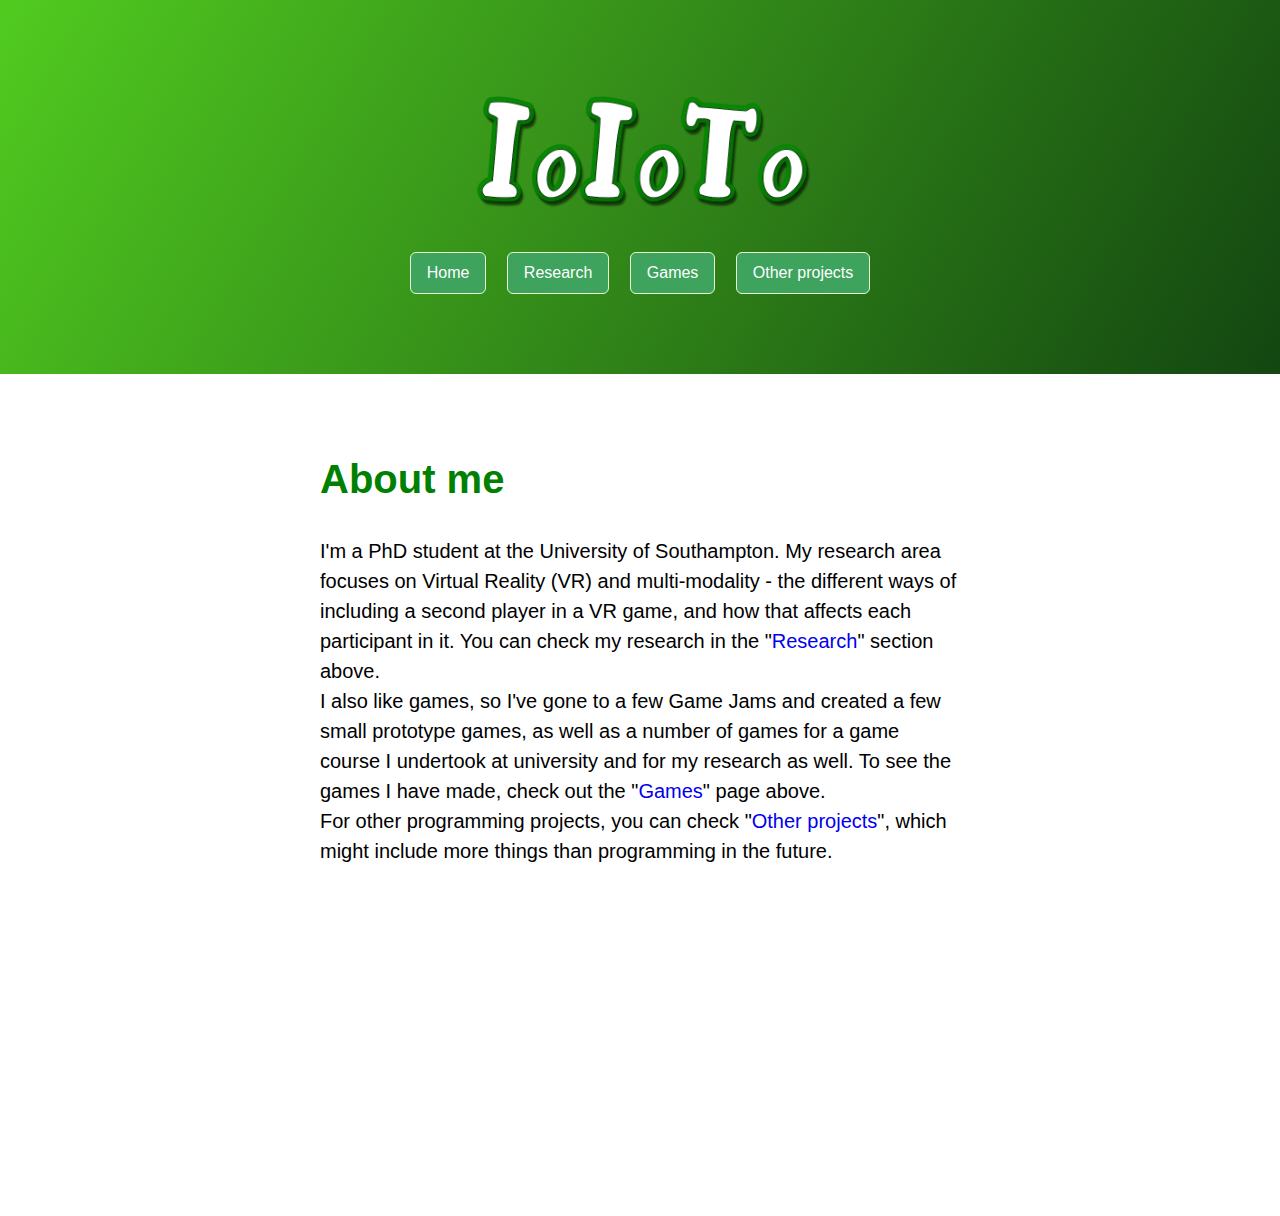
<file: index.html>
<!DOCTYPE html>
<html>
<head>

<!--
  _____     _____   _______ _______ __  __ 
 |_   _|   |_   _| |__   __|__   __|  \/  |
   | |  ___  | |  ___ | | ___ | |  | \  / |
   | | / _ \ | | / _ \| |/ _ \| |  | |\/| |
  _| || (_) || || (_) | | (_) | |  | |  | |
 |_____\___/_____\___/|_|\___/|_|  |_|  |_|

-->

	<title>Yoan-Daniel Malinov</title>
	
	
	<link rel="stylesheet" href="stylesheets/style.css" media="screen">
	<meta name="viewport" content="width=device-width,initial-scale=1">
	<meta charset=utf-8>
</head>
<body>
	<header>


		<section class = "page-header">

			<!--<div class = "logo"> </div>
		   <!--<div class ="languageSelector" id="languageSelector">
			   <span>test</span>
			   <div class="languageDropdown" id="languageDropdown">
				   <p>ssssss</p>
			   </div>
			   <div style="clear: both; line-height: 0;">&nbsp;</div>
		   </div>-->
		   <h1 class = "username">
			   <img src="files/Logo.png" class="logo">
		   </h1>
		   <div align="center" id="Menu"> 
		   <a href="index.html" class="btn" id="Home"> Home </a>
		   <a href="research.html" class="btn" id="Research"> Research  </a>
		   <a href="games.html" class="btn" id="Games"> Games  </a>
		   <a href="projects.html" class="btn" id="Projects"> Other projects </a>
		   </div>
	   </section>
	</header>

	<section class="main">
	
	<h1 id="aboutMe">About me</h1>	
	<div id="description">

		I'm a PhD student at the University of Southampton. 
		My research area focuses on Virtual Reality (VR) and multi-modality - the different ways of including a second player in a VR game, and how that affects each participant in it. 
		You can check my research in the "<a href="research.html">Research</a>" section above.
		<br>
		I also like games, so I've gone to a few Game Jams and created a few small prototype games, as well as a number of games for a game course I undertook at university and for my research as well. 
		To see the games I have made, check out the "<a href="games.html">Games</a>" page above.
		<br>
		For other programming projects, you can check "<a href="projects.html">Other projects</a>", which might include more things than programming in the future.
	</div>
	<br>
	<!--<h1 id="PersonalSkills"></h1>
	<hr>
	<h3 id="programming"></h3>
	<div id="programmingDesc"></div>
	<h3 id="IT"></h3>
	<div id="ITDesc"></div>
	<h3 id="Languages"></h3>
	<div id="LangDesc"></div> 
	<br>
	<h1 id="Interests"></h1>
	<hr>
	<h3 id="Technology"></h3>
	<div id="TechnologyDesc"></div>
	<h3 id="GameDev"></h3>
	<div id="GameDevDesc"></div>
	<h3 id="Electronics"></h3>
	<div id="ElectronicsDesc"></div>
	<h3 id="Music"></h3>
	<div id="MusicDesc"></div>
	</section>-->

	<!--<script type="text/javascript" src="lang.js"></script>-->

</body>
</html>
</file>
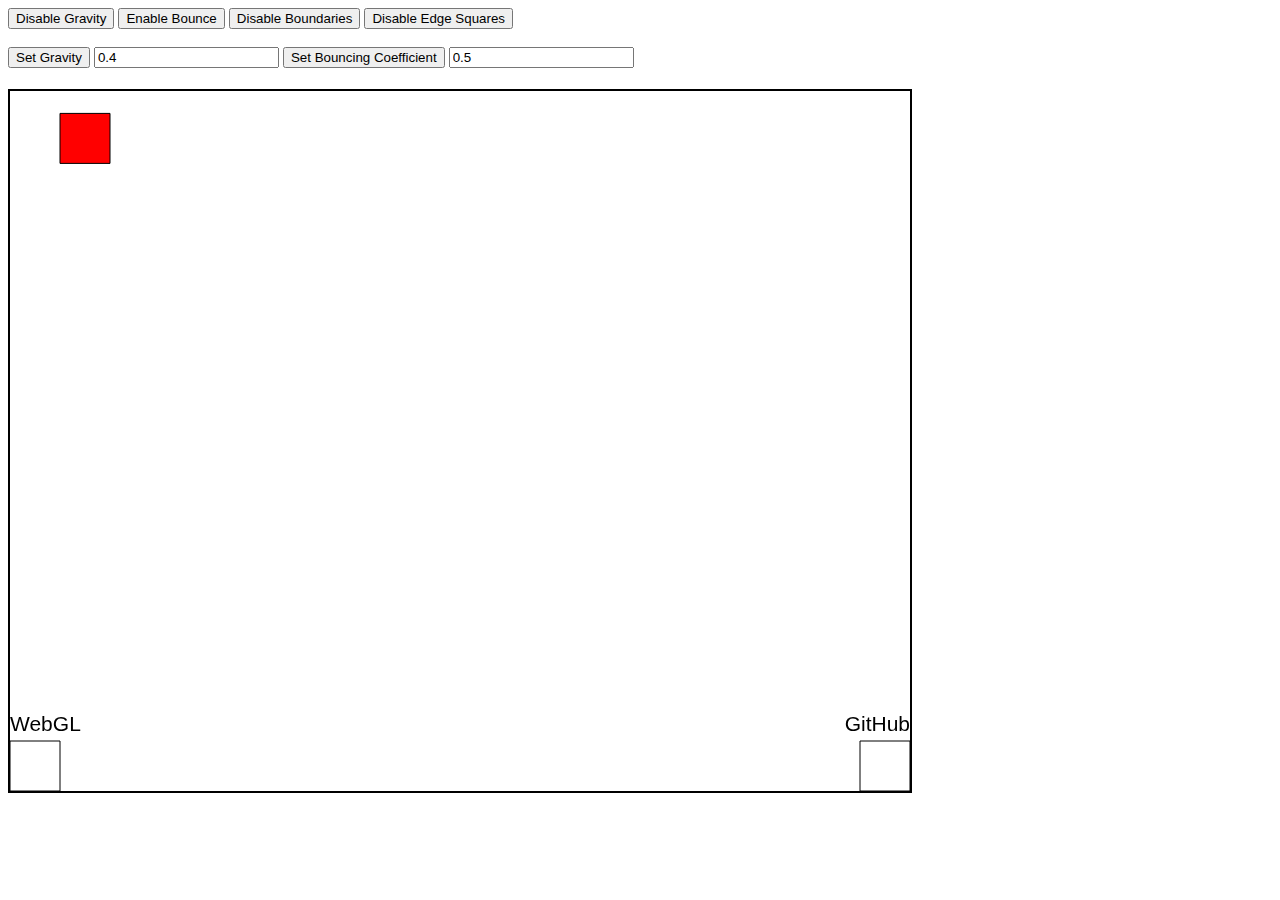
<file: PhysicsSquare.html>
<html>
	<head>
		<title>Physics Square</title>
	</head>
	<body   bgcolor=white>
	<input id="gravityButton" type="button" onclick="toggleGravity()" value="Disable Gravity">
	<input id="bounceButton" type="button" onclick="toggleBounce()" value="Enable Bounce">
	<input id="boundaryButton" type="button" onclick="toggleBoundary()" value="Disable Boundaries">
	<input id="edgeRectButton" type="button" onclick="toggleDrawRects()" value="Disable Edge Squares">
	<input type="button" onclick="location.href='Three.js/3Dcube.html';" style="background:transparent; border:none; color:transparent;" value="WebGL" />
	<br>
	<br>
	<input id="" type="button" onclick="setGravity()" value="Set Gravity">
	<input id="gravityInput" type="number" value="0.4">

	<input id="" type="button" onclick="setBounceCoef()" value="Set Bouncing Coefficient">
	<input id="bounceInput" type="number" value="0.5">

	<h1></h1>

		<canvas id="Rectangle" width=900 height=700 style="border:2px solid #000000;"></canvas>
		
		<script type="text/javascript">

				var canvas;
				var context;

				var Object = function()
				{
					var rectSize=50;
					var rectX=50;
					var rectY=20;
					var acceleration=0.5;

					var inertiaX=0;
					var inertiaY=0;

					var Rect = 
					{
						drawRectangle:function()
						{
							context.fillStyle="#FF0000";
							context.beginPath();
							context.rect(rectX,rectY,rectSize,rectSize);
							context.fillRect(rectX,rectY,rectSize,rectSize);
							context.stroke();
						},
						getX:function()
							{
								return(rectX);
							},
						getY:function()
							{
								return(rectY);
							},
						getRectSize:function()
							{
								return(rectSize);
							},
						getAcceleration:function()
							{
								return(acceleration);
							},
						getInertiaX:function()
							{
								return(inertiaX);
							},
						getInertiaY:function()
							{
								return(inertiaY);
							},
						setX:function(x)
							{
								rectX=x;
							},
						setY:function(y)
							{
								rectY=y;
							},
						setRectSize:function(size)
							{
								rectSize=size;
							},
						setAcceleration:function(Acc)
							{
								acceleration=acc;
							},
						setInertiaX:function(inX)
							{
								inertiaX=inX;
							},
						setInertiaY:function(inY)
							{
								inertiaY=inY;
							},
					}
					return (Rect)
				}

				var gravity=0.4;
				var friction=0.1;
				var bounceCoef=0.5;

				var moveUp=false;
				var moveDown=false;
				var moveLeft=false;
				var moveRight=false;

				var mouseClick=false;
				var mouseX = 0;
				var mouseY = 0;

				var gravityEnabled=true;
				var bounceEnabled=false;
				var boundary=true;

				var inAir = true;

				var screenWidth;//=canvas.width;
				var screenHeight;//=canvas.height;

				var dragok=false;

				var timer = 30;

				var redirect = false;
				var redirectAddress="";

				var drawRects = true;

				var gravityInput = 0.4;
				var bounceCoefInput = 0.5;

				var seconds = 0;

				/*var gravityInput=document.getElementById("gravityInput");
				gravityInput.defaultValue = 0.4;

				gravity=gravityInput.defaultValue;*/

				


				function init()
				{


	    			Test.setY(-20);
	    			Test.setX(-200);

					canvas = document.getElementById( "Rectangle");
    				context = canvas.getContext( "2d" );

					document.addEventListener( "keydown" ,doKeyDown ,false);
   					document.addEventListener( "keyup"   ,doKeyUp   ,false);
   					document.addEventListener("mousedown",myDown ,false);
   					document.addEventListener("mouseup"  ,myUp   ,false);

   					screenWidth=canvas.width;
   					screenHeight=canvas.height;

					window.requestAnimationFrame(doStuff);
				}
				function doStuff()
				{

					

    				context.clearRect( 0, 0, screenWidth, screenHeight );

    				if(gravityEnabled)
	    			{
	    				Ship.setInertiaY(Ship.getInertiaY()+gravity);

	    				if(inAir==false&&Ship.getInertiaX()<0)
	    				{
	    					if(Ship.getInertiaX()>=-0.05)
	    					{
	    						Ship.setInertiaX(0);
	    					}
	    					else Ship.setInertiaX(Ship.getInertiaX()+friction);
	    				}
	    				if(inAir==false&&Ship.getInertiaX()>0)
	    				{
	    					if(Ship.getInertiaX()<=0.05)
	    					{
	    						Ship.setInertiaX(0);
	    					}
	    					else Ship.setInertiaX(Ship.getInertiaX()-friction);
	    				}
	    				/*if(Ship.getInertiaX()<=0.05||Ship.getInertiaX()>=-0.05)
	    				{
	    					Ship.setInertiaX(0);
	    				}*/
	    			}

    				if(moveUp)
	    				{
	    					Ship.setInertiaY(Ship.getInertiaY()-2*Ship.getAcceleration());
	    				}
	    			if(moveDown)
	    				{
	    					Ship.setInertiaY(Ship.getInertiaY()+2*Ship.getAcceleration());
	    				}


	    			if(moveRight)
	    				{
	    					if(gravityEnabled==false)
	    					{
	    						Ship.setInertiaX(Ship.getInertiaX()+2*Ship.getAcceleration());
	    					}
	    					else 
	    						{
	    							if(inAir)
	    							{
	    								Ship.setInertiaX(Ship.getInertiaX()+2*Ship.getAcceleration());
	    							}
	    							else Ship.setInertiaX(Ship.getInertiaX()+1.5*Ship.getAcceleration());
	    						}	
	    				}
					if(moveLeft)
	    			{
	    				if(gravityEnabled==false)
	    				{
	    					Ship.setInertiaX(Ship.getInertiaX()-2*Ship.getAcceleration());
	    				}
	    				else 
	    					{
	    						if(inAir)
	    						{
	    							Ship.setInertiaX(Ship.getInertiaX()-2*Ship.getAcceleration());
	    						}
	    						else Ship.setInertiaX(Ship.getInertiaX()-1.5*Ship.getAcceleration()); 
	    					}	
	    			}
	    			Ship.setX(Ship.getX()+Ship.getInertiaX());
	    			Ship.setY(Ship.getY()+Ship.getInertiaY());
/*
	    			seconds+=0.005;
	    			if (seconds > 5)
	    			{
	    				seconds = 5;
	    			}
	    			var testing = Math.floor(seconds);





	    			

	    			if(checkCollision(Ship,Test))
	    			{

	    			}

	    			if(Test.getY()>=Ship.getY())
	    			{
	    				Test.setY(Test.getY()-1*testing);
	    			}
	    			else 
	    			{
	    				Test.setY(Test.getY()+1*testing);
	    			}

	    			if(Test.getX()>=Ship.getX())
	    			{
	    				Test.setX(Test.getX()-1*testing);
	    			}
	    			else 
	    			{
	    				Test.setX(Test.getX()+1*testing);
	    			}*/

	    			if(Ship.getX()<0)
	    			{
	    				if(boundary)
	    				{
	    					if(bounceEnabled==true)
	    					{
	    						if(Ship.getInertiaX()<0)
	    						{
	    							Ship.setX(0);
	    						}
	    						Ship.setInertiaX((-Ship.getInertiaX())*bounceCoef);
	    					}
	    					else
	    					{
	    						Ship.setX(0);
	    						Ship.setInertiaX(0);
	    					}
	    				}
	    				else
	    				{
	    					Ship.setX(screenWidth-Ship.getRectSize());
	    				}
	    			}
	    			if(Ship.getX()+Ship.getRectSize()>screenWidth)
	    			{
	    				if(boundary)
	    				{
	    					if(bounceEnabled==true)
	    					{
	    						if(Ship.getInertiaX()>0)
	    						{
	    							Ship.setX(screenWidth-Ship.getRectSize());
	    						}
	    						Ship.setInertiaX((-Ship.getInertiaX())*bounceCoef);
	    					}
	    					else
	    					{
	    						Ship.setX(screenWidth-Ship.getRectSize());
	    						Ship.setInertiaX(0);
	    					}
	    				}
	    				else
	    				{
	    					Ship.setX(0);
	    				}
	    			}
	    			if(Ship.getY()<0)
	    			{
	    				if(boundary)
	    				{
	    					if(bounceEnabled==true)
	    					{
	    						Ship.setY(0);
								Ship.setInertiaY((-Ship.getInertiaY())*bounceCoef);
	    					}
	    					else
	    					{
	    						Ship.setY(0);
	    						Ship.setInertiaY(0);
	    					}
	    				}
	    				else
	    				{
	    					Ship.setY(screenHeight-Ship.getRectSize());
	    				}
	    			}
	    			if(Ship.getY()+Ship.getRectSize()>screenHeight)
	    			{
	    				if(boundary)
	    				{
	    					if(bounceEnabled==true)
	    					{
	    						Ship.setY(screenHeight-Ship.getRectSize());
	    						Ship.setInertiaY((-Ship.getInertiaY())*bounceCoef);
	    					}
	    					else
	    					{
	    						Ship.setY(screenHeight-Ship.getRectSize());
	    						Ship.setInertiaY(0);	    						
	    					}
	    				}
	    				else
	    				{
	    					Ship.setY(0);
	    				}
	    			}

	    			if(Ship.getY()>=0&&Ship.getY()+Ship.getRectSize()<screenHeight)
	    			{
	    				inAir=true;
	    			}
	    			else inAir=false;
	    			//console.log("Is in air : "+inAir);

	    			//console.log(Ship.getInertiaX()+" "+Ship.getInertiaY());
	    			/*if(mouseClick==true)
	    			{
	    				
	    					document.addEventListener("mousedown",mouseDown     ,false);
   							document.addEventListener("mouseup",mouseUp     ,false);
						if(mouseY>rectY&&mouseX>rectX&&mouseY<rectY+rectSize&&mouseX<rectX+rectSize)
						{
							rectY=mouseY;
							rectX=mouseX;	
	    				}
	    			}*/
	    			if(dragok==true&&gravityEnabled==true)
	    			{
	    				Ship.setInertiaX(0);
	    				Ship.setInertiaY(0);
	    				//gravityEnabled=false;
	    			}

	    			/*if(dragok==false&&gravityEnabled==false)
	    			{
	    				gravityEnabled=true;
	    			}*/
    				drawRect();
    				
    				if(drawRects==true)
    				{
    					drawEdgeRects();
    				
    					if(Ship.getX()==screenWidth-Ship.getRectSize()&&Ship.getY()==screenHeight-Ship.getRectSize())
    					{
    						//console.log(Ship.getX());
    						drawNum("Going to my GitHub page in ");
    						redirectAddress = "https://github.com/IoIoToTM";
    					}
    					else if(Ship.getX()==0&&Ship.getY()==screenHeight-Ship.getRectSize())
    					{
    						//console.log(Ship.getX());
    						drawNum("Going to WebGL page in ");
    						redirectAddress = "Three.js/3Dcube.html";
    					}
    					else timer = 30;
    				}
    				else timer = 30;

    				
					if(timer<=0)
					{
						//console.log("rer");
						timer = 0;
						if(redirect == false)
						{
							redirect = true;
							window.location.assign(redirectAddress);
						}
					}
					
					window.requestAnimationFrame(doStuff);
				}
				function drawRect()
				{
					Ship.drawRectangle();
					Test.drawRectangle();
				}
				
				function checkCollision(Rectangle1, Rectangle2)
				{
					if(Rectangle1.getX()<Rectangle2.getX()+Rectangle2.getRectSize() &&
						Rectangle1.getX() + Rectangle1.getRectSize()>Rectangle2.getX() &&
						Rectangle1.getY()<Rectangle2.getY()+Rectangle2.getRectSize() &&
						Rectangle1.getY() + Rectangle1.getRectSize()>Rectangle2.getY())
						{
							return true;
						}
						else return false;
				}
				
				function drawEdgeRects()
				{
					context.fillStyle="#000000";
					context.beginPath();
					context.textAlign = 'start';
					context.font="21px Arial";

					context.rect(0,screenHeight-Ship.getRectSize(),Ship.getRectSize(),Ship.getRectSize());

					context.textAlign = 'start';
					context.fillText("WebGL",0,screenHeight-Ship.getRectSize()-10);

					context.textAlign = 'end';
					context.rect(screenWidth-Ship.getRectSize(),screenHeight-Ship.getRectSize(),Ship.getRectSize(),Ship.getRectSize());
					context.fillText("GitHub",screenWidth,screenHeight-Ship.getRectSize()-10);

					context.stroke();
				}

				function drawNum(text)
				{
					context.fillStyle="#00000";
					context.beginPath();
					context.font="30px Arial";
					context.textAlign = 'center';
					context.fillText(text+ Math.round(timer/10),screenWidth/2,screenHeight/2);
					context.stroke();
					timer-=0.2;
					
				}

				function doKeyDown(event)
				{
				    switch (event.keyCode)
				    {

				        case 87 : moveUp    = true; break;
				        case 38 : moveUp    = true; break;

				        case 83 : moveDown  = true; break;
				        case 40 : moveDown  = true; break;

				        case 65 : moveLeft  = true; break;
				        case 37 : moveLeft  = true; break; 

				        case 68 : moveRight = true; break; 
				        case 39 : moveRight = true; break; 
				    }
				}

				function doKeyUp(event)
				{
				    switch (event.keyCode)
				    {
				        case 87 : moveUp    = false; break;
				        case 38 : moveUp    = false; break;

				        case 83 : moveDown  = false; break;
				        case 40 : moveDown  = false; break;

				        case 65 : moveLeft  = false; break;
				        case 37 : moveLeft  = false; break; 

				        case 68 : moveRight = false; break; 
				        case 39 : moveRight = false; break; 
				    }
				}

				/*function mouseDown(event)
				{
					mouseClick=true;
					//mouseX = event.clientX-canvas.getBoundingClientRect().left;
					//mouseY = event.clientY-canvas.getBoundingClientRect().top;
					/*var mouseX = event.clientX-canvas.getBoundingClientRect().left;
					var mouseY = event.clientY-canvas.getBoundingClientRect().top;

					if(mouseY>rectY&&mouseX>rectX&&mouseY<rectY+rectSize&&mouseX<rectX+rectSize)
					{
						mouseClick=true;
					}
					rectY=mouseY;
					rectX=mouseX;
				}
				function mouseUp(event)
				{
					mouseClick=false;
				}*/
				function toggleGravity()
				{
					if(gravityEnabled==true)
					{
						gravityEnabled=false;
						document.getElementById("gravityButton").value="Enable Gravity";
					}
					else 
					{
						gravityEnabled=true;
						document.getElementById("gravityButton").value="Disable Gravity";
					}
				}

				function toggleBounce()
				{
					if(bounceEnabled==true)
					{
						bounceEnabled=false;
						document.getElementById("bounceButton").value="Enable Bounce";
					}
					else
					{ 
						bounceEnabled=true;
						document.getElementById("bounceButton").value="Disable Bounce";
					}
				}

				function toggleBoundary()
				{
					if(boundary==true)
					{
						boundary=false;
						document.getElementById("boundaryButton").value="Enable Boundaries";
					}
					else
					{
						boundary=true;
						document.getElementById("boundaryButton").value="Disable Boundaries";
					}
				}
				function toggleDrawRects()
				{
					if(drawRects==true)
					{
						drawRects=false;
						document.getElementById("edgeRectButton").value="Enable Edge Squares";
					}
					else
					{
						drawRects=true;
						document.getElementById("edgeRectButton").value="Disable Edge Squares";
					}
				}

				/* function getMousePos(canvas, evt) {
    var rect = canvas.getBoundingClientRect();
    return {
      x: evt.clientX - rect.left,
      y: evt.clientY - rect.top
    };
  }
  canvas.addEventListener('mousemove', function(evt) {
    var mousePos = getMousePos(canvas, evt);
    console.log('Mouse position: ' + mousePos.x + ',' + mousePos.y);
  }, false);*/
				function myMove(event)
				{
 					if (dragok)
 						{
  							Ship.setX(event.clientX-canvas.getBoundingClientRect().left);
  							Ship.setY(event.clientY-canvas.getBoundingClientRect().top);
						}
				}

				function myDown(event)
				{
					mouseX = event.clientX-canvas.getBoundingClientRect().left;
					mouseY = event.clientY-canvas.getBoundingClientRect().top;
 					if (mouseY>Ship.getY()&&mouseX>Ship.getX()&&mouseY<Ship.getY()+Ship.getRectSize()&&mouseX<Ship.getX()+Ship.getRectSize()) /* + canvas.getBoundingClientRect().left && event.clientX > rectX  + canvas.offsetLeft && event.pageY < rectY  + canvas.offsetTop && event.pageY > rectY  + canvas.offsetTop)*/
 					{
 						//alert("er");
 						gravity = 0;
 						Ship.setX(event.pageX - canvas.offsetLeft);
  						Ship.getY(event.pageY - canvas.offsetTop);
  						dragok = true;
  						//document.addEventListener("onmousemove"  ,myMove   ,false);
 						canvas.onmousemove = myMove;
 						//alert("re");
 					}
 					else dragok=false;
				}
				function myUp()
				{
					gravity= Number(gravityInput);
 					dragok = false;
					canvas.onmousemove = null;
				}

				function setGravity()
				{
					gravityInput = document.getElementById("gravityInput").value;
					gravity = Number(gravityInput);
				}
				function setBounceCoef()
				{
					bounceCoefInput = document.getElementById("bounceInput").value;
					bounceCoef = Number(bounceCoefInput);
				}


				var Ship = new Object();
				var Test = new Object();
				init();
		//canvas.onmousedown = myDown;
		//canvas.onmouseup = myUp;
		</script>
	</body>
</html>
</file>
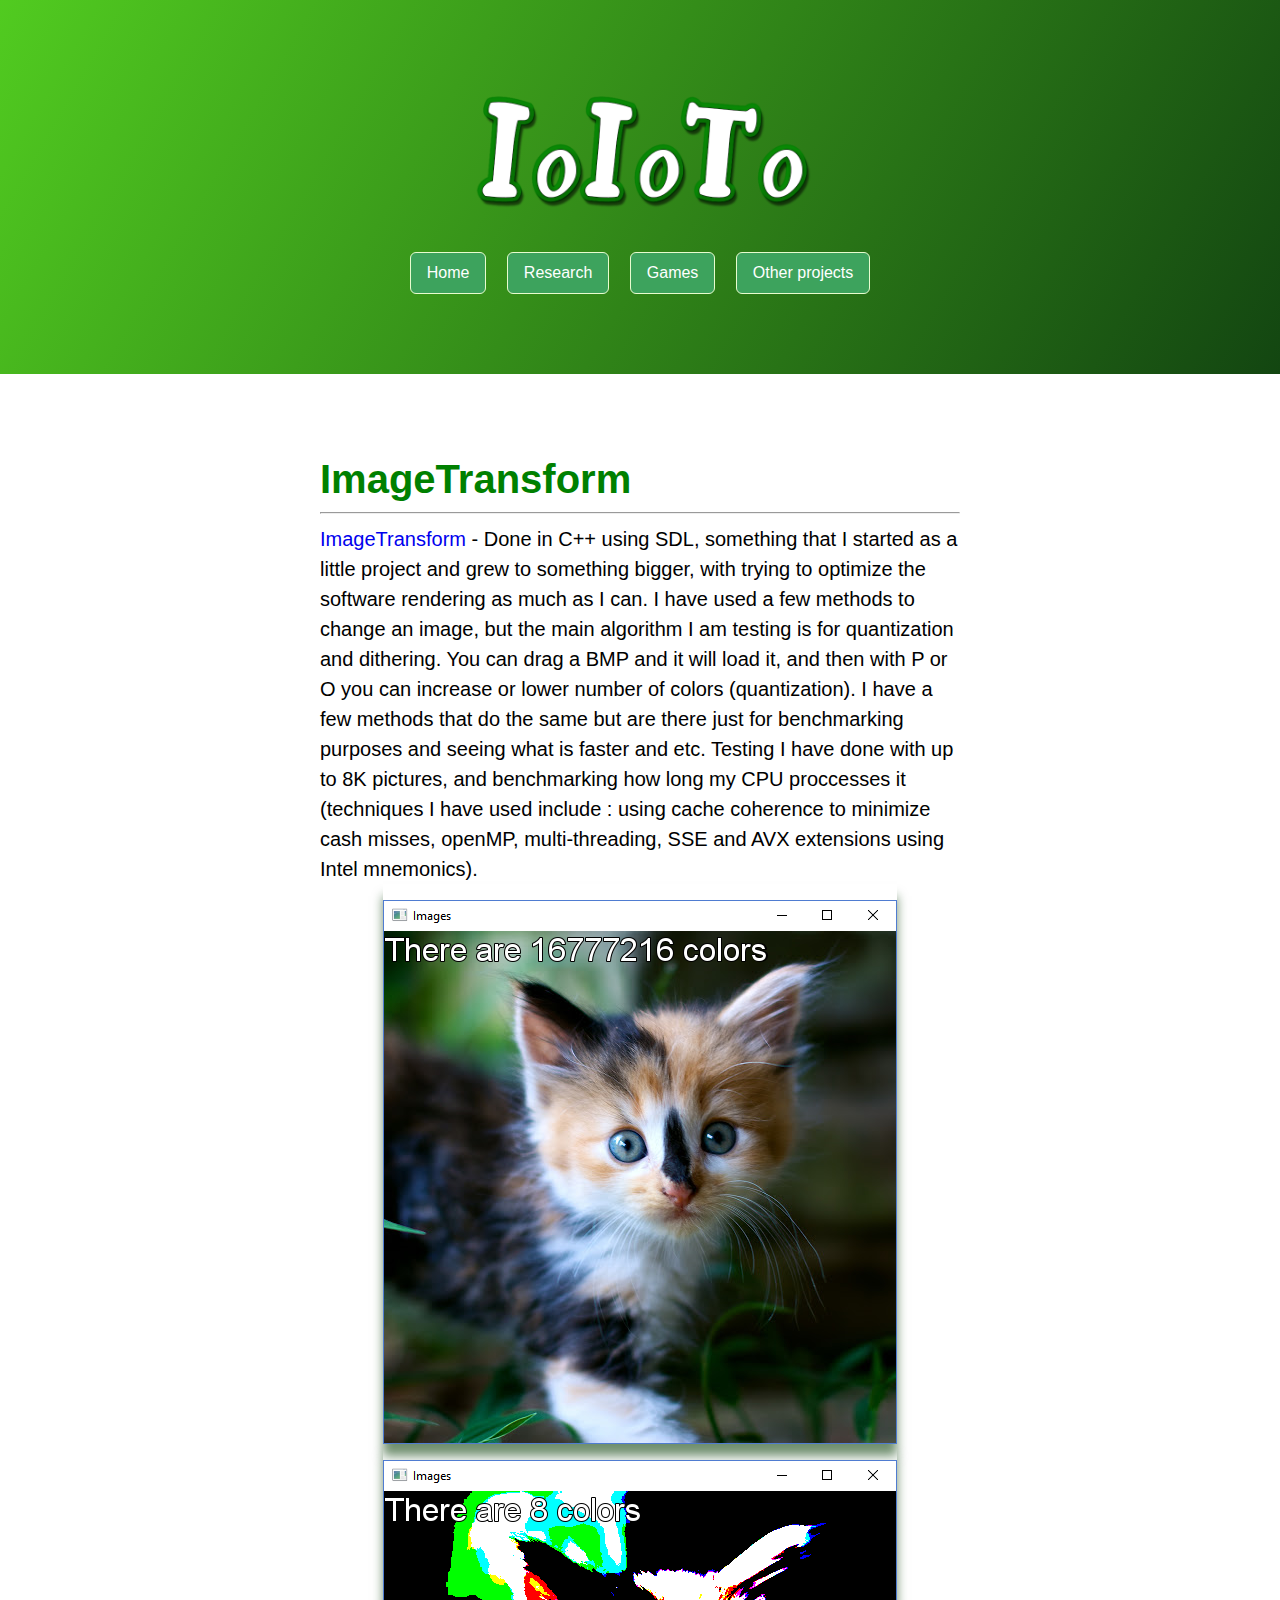
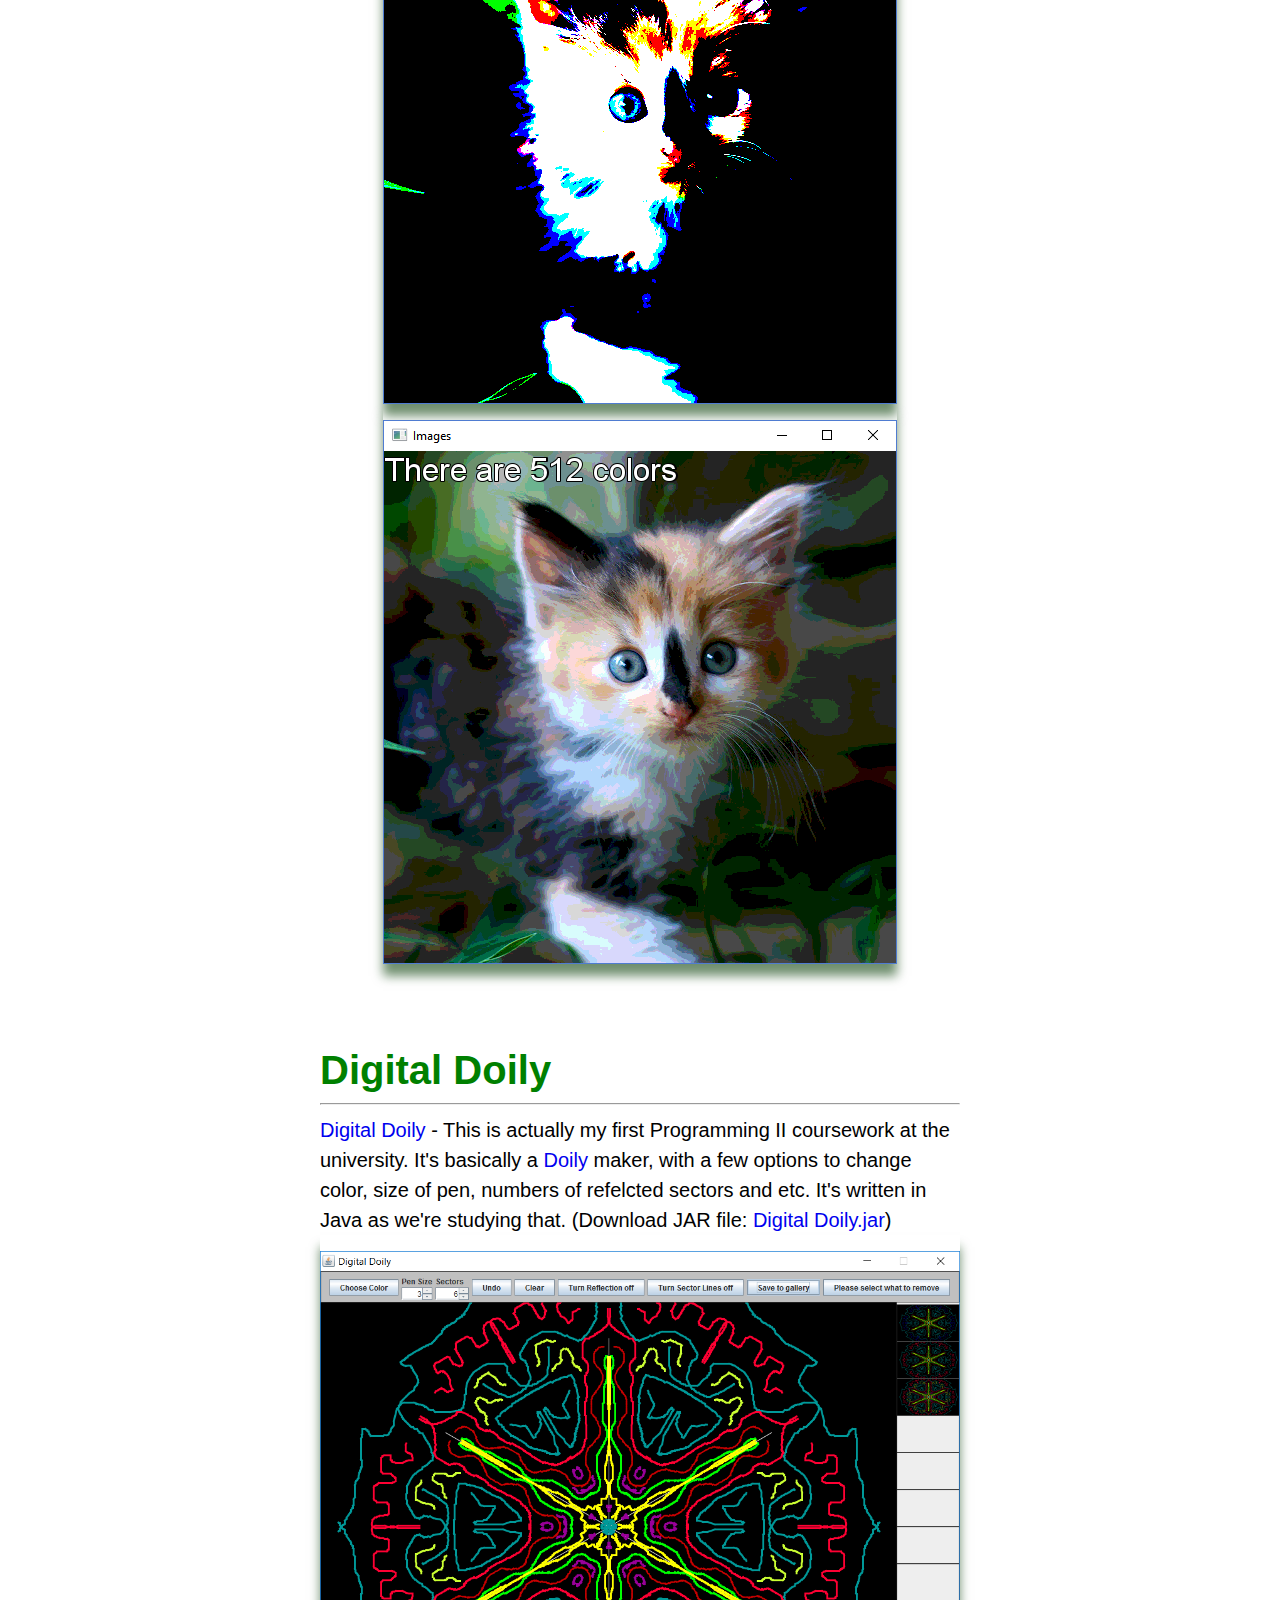
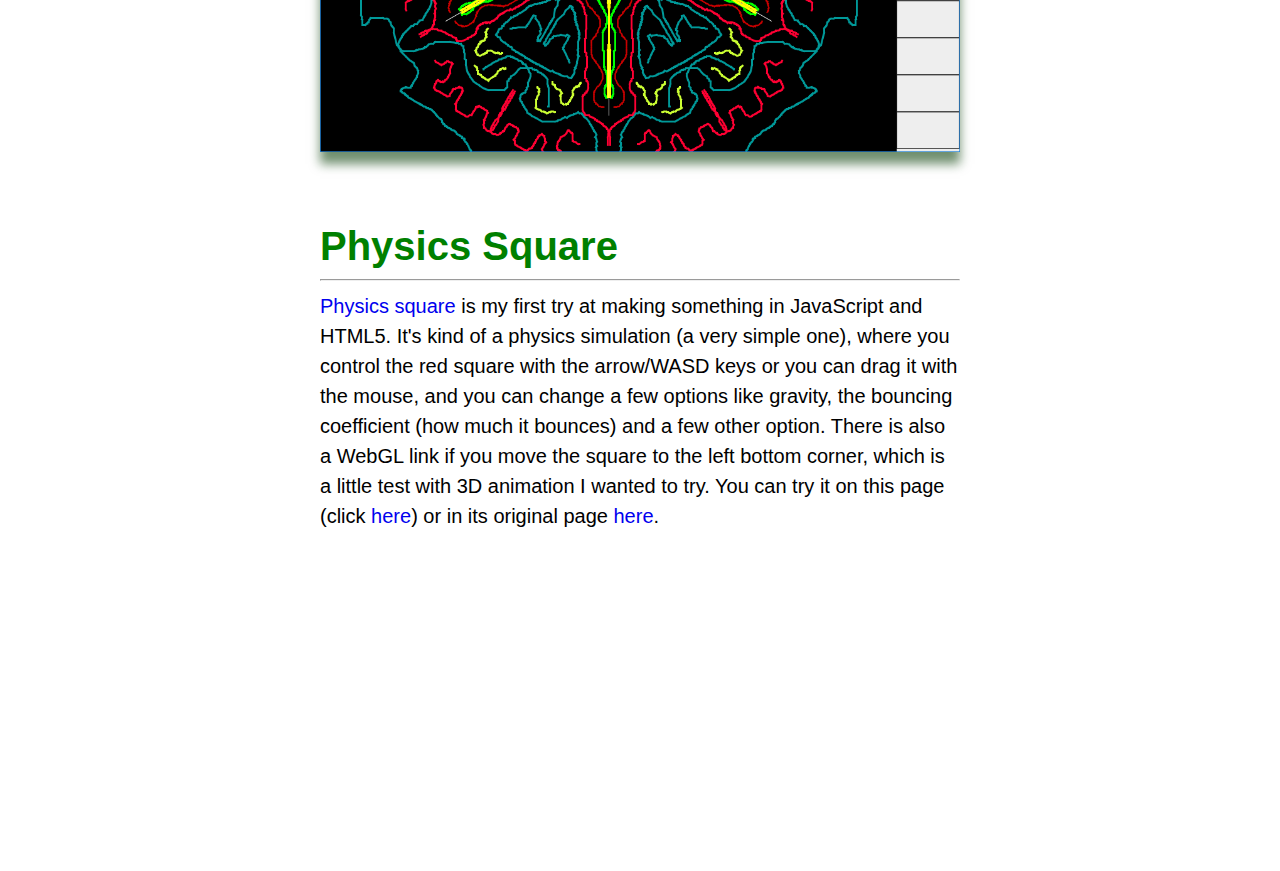
<file: projects.html>
<!DOCTYPE html>
<html>
<head>

<!--
  _____     _____   _______ _______ __  __ 
 |_   _|   |_   _| |__   __|__   __|  \/  |
   | |  ___  | |  ___ | | ___ | |  | \  / |
   | | / _ \ | | / _ \| |/ _ \| |  | |\/| |
  _| || (_) || || (_) | | (_) | |  | |  | |
 |_____\___/_____\___/|_|\___/|_|  |_|  |_|

-->

	<title>Yoan-Daniel Malinov</title>

	<link rel="stylesheet" href="stylesheets/style.css" media="screen">
	<meta name="viewport" content="width=device-width,initial-scale=1">
	<meta charset=utf-8>
</head>
<body>
	<header>
				<section class = "page-header">

		 	<!--<div class = "logo"> </div>
			<!--<div class ="languageSelector" id="languageSelector">
				<span>test</span>
				<div class="languageDropdown" id="languageDropdown">
					<p>ssssss</p>
				</div>
				<div style="clear: both; line-height: 0;">&nbsp;</div>
			</div>-->
			<h1 class = "username">
				<img src="files/Logo.png" class="logo">
			</h1>
			<div align="center" id="Menu"> 
			<a href="index.html" class="btn" id="Home"> Home </a>
            <a href="research.html" class="btn" id="Research"> Research  </a>
            <a href="games.html" class="btn" id="Games"> Games  </a>
			<a href="projects.html" class="btn" id="Projects"> Other projects </a>
			</div>
		</section>
	</header>

	<section class="main">
	
	<h2 id="projectHeading"></h2>

	<p id = "ImageTransform">

		<h1>ImageTransform</h1>
		<hr>
		
		<div id = "ImageTransformDesc"></div>
		<a href="https://github.com/IoIoToTM/ImageTransform"> ImageTransform </a> - Done in C++ using SDL, something that I started as a little project and grew to something bigger, with trying to optimize the software rendering as much as I can. I have used a few methods to change an image, but the main algorithm I am testing is for quantization and dithering. You can drag a BMP and it will load it, and then with P or O you can increase or lower number of colors (quantization). I have a few methods that do the same but are there just for benchmarking purposes and seeing what is faster and etc. Testing I have done with up to 8K pictures, and benchmarking how long my CPU proccesses it (techniques I have used include : using cache coherence to minimize cash misses, openMP, multi-threading, SSE and AVX extensions using Intel mnemonics).
		<div class = "test">
		<img class = "images" src="media/ImageTransform1.png">
		<img class = "images" src="media/ImageTransform2.png">
		<img class = "images" src="media/ImageTransform3.png">
		</div>
	</p>

	<br>

	<p id="DigitalDoily">
		<h1>Digital Doily</h1>
		<hr>
		<a href="https://github.com/IoIoToTM/Digital-Doily"> Digital Doily </a> - This is actually my first Programming II coursework at the university. 
		It's basically a <a href="https://en.wikipedia.org/wiki/Doily">Doily</a> maker, with a few options to change color, size of pen, numbers of refelcted sectors and etc.
		It's written in Java as we're studying that. 
		(Download JAR file: <a href="files/Digital Doily.jar">Digital Doily.jar</a>)
	 <div id="DoilyDesc"> </div>
	 <img src="media/digitaldoily.png">
	</p>

	<p id="PhysicsSquare">
		<h1>Physics Square</h1>
		<hr>
		<a href="https://github.com/IoIoToTM/IoIoToTM.github.io/blob/master/PhysicsSquare.html">Physics square</a> is my first try at making something in JavaScript and HTML5. 
		It's kind of a physics simulation (a very simple one), where you control the red square with the arrow/WASD keys or you can drag it with the mouse, and you can change a few options like gravity, the bouncing coefficient (how much it bounces) and a few other option. 
		There is also a WebGL link if you move the square to the left bottom corner, which is a little test with 3D animation I wanted to try. 
		You can try it on this page (click <a href="javascript:void(0)" id='button'>here</a>) or in its original page <a href="PhysicsSquare.html">here</a>.
	 <div id="PhysicsSquareTryIt"> </div>
	
	</p>

	
	
	</section>

</body>
<script type="text/javascript" src="scripts/javascript.js"></script>
<!--<script type="text/javascript" src="lang.js"></script>
-->

</html>
</file>
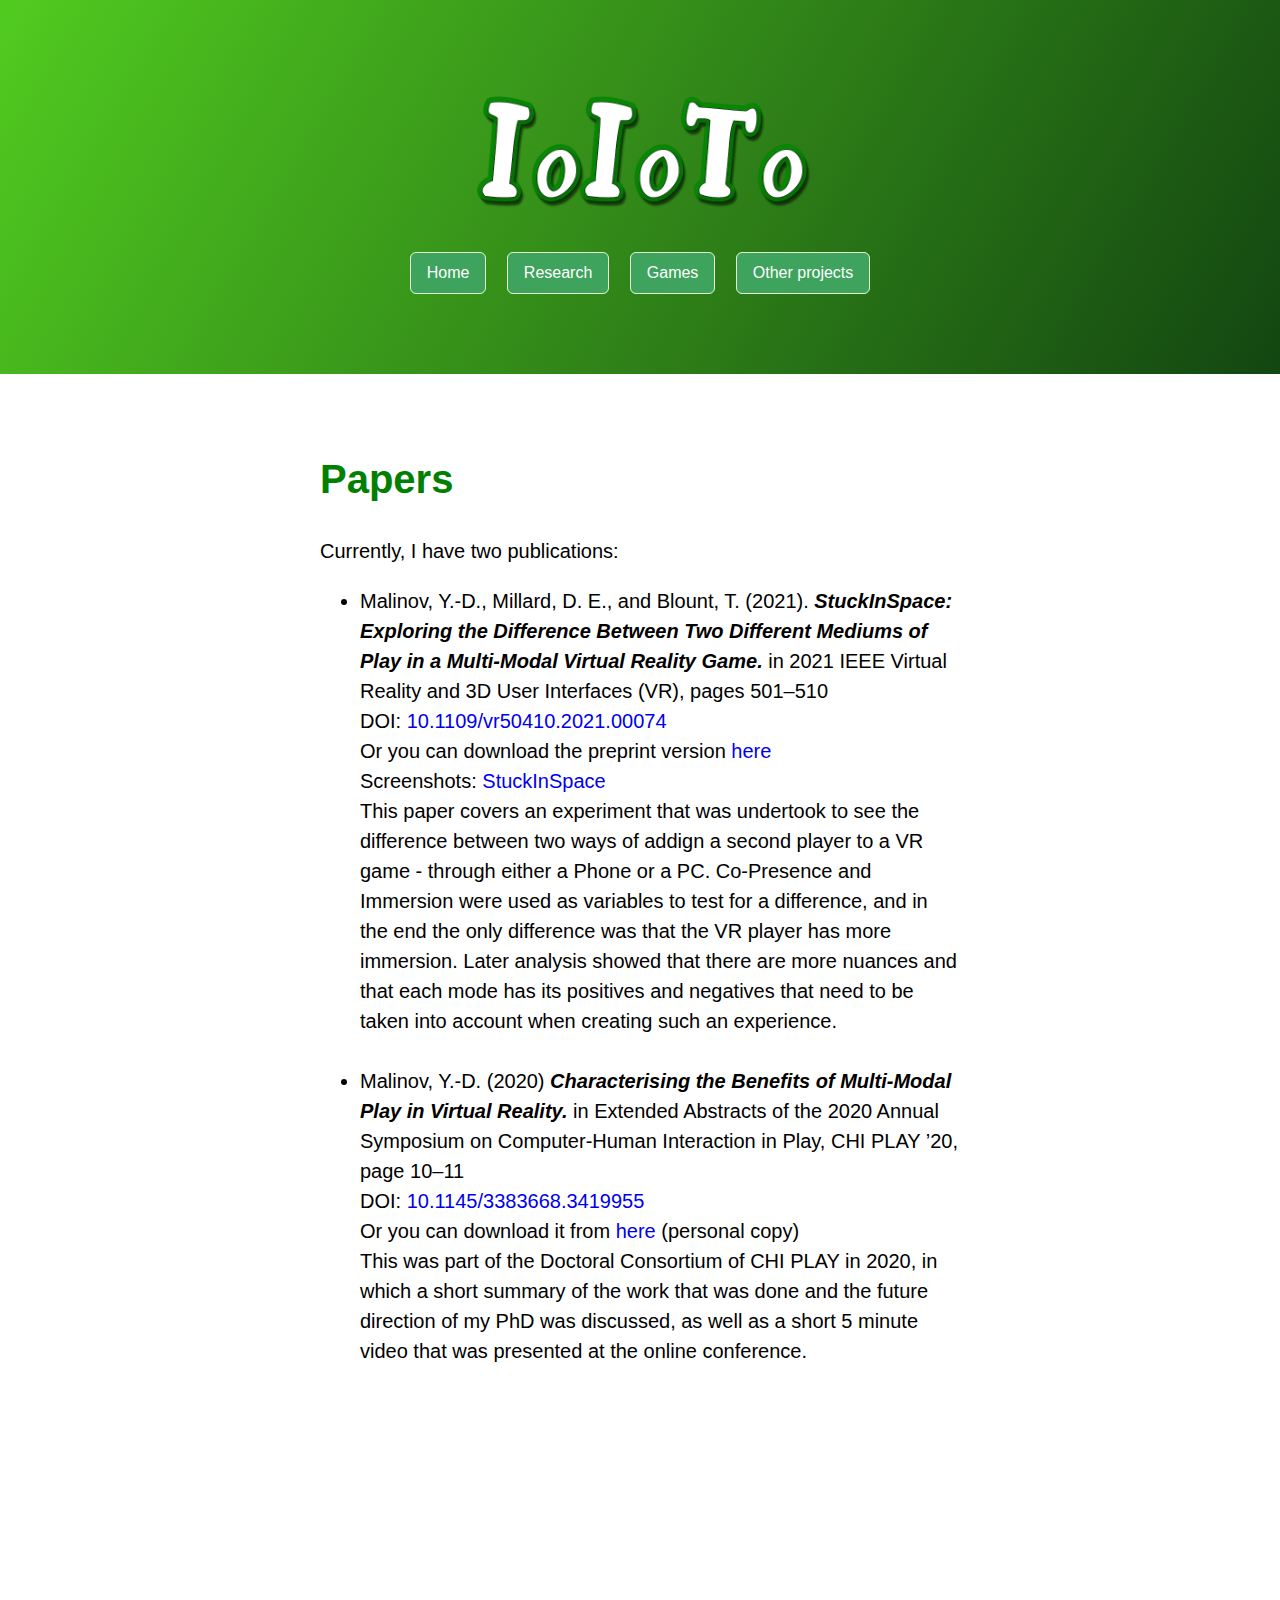
<file: research.html>
<!DOCTYPE html>
<html>
<head>

<!--
  _____     _____   _______ _______ __  __ 
 |_   _|   |_   _| |__   __|__   __|  \/  |
   | |  ___  | |  ___ | | ___ | |  | \  / |
   | | / _ \ | | / _ \| |/ _ \| |  | |\/| |
  _| || (_) || || (_) | | (_) | |  | |  | |
 |_____\___/_____\___/|_|\___/|_|  |_|  |_|

-->

	<title>Yoan-Daniel Malinov</title>
	
	
	<link rel="stylesheet" href="stylesheets/style.css" media="screen">
	<meta name="viewport" content="width=device-width,initial-scale=1">
	<meta charset=utf-8>
</head>
<body>
	<header>


		<section class = "page-header">

		 	<!--<div class = "logo"> </div>
			<!--<div class ="languageSelector" id="languageSelector">
				<span>test</span>
				<div class="languageDropdown" id="languageDropdown">
					<p>ssssss</p>
				</div>
				<div style="clear: both; line-height: 0;">&nbsp;</div>
			</div>-->
			<h1 class = "username">
				<img src="files/Logo.png" class="logo">
			</h1>
			<div align="center" id="Menu"> 
			<a href="index.html" class="btn" id="Home"> Home </a>
            <a href="research.html" class="btn" id="Research"> Research  </a>
            <a href="games.html" class="btn" id="Games"> Games  </a>
			<a href="projects.html" class="btn" id="Projects"> Other projects </a>
			</div>
		</section>
	</header>

	<section class="main">


        <h1>Papers</h1>
        <div>
            Currently, I have two publications:
            <ul>
                
                <li>
                    Malinov, Y.-D., Millard, D. E., and Blount, T. (2021). 
                    <b><i> StuckInSpace: Exploring the Difference Between Two Different Mediums of Play in a Multi-Modal Virtual Reality Game.</i></b> in 2021 IEEE Virtual Reality and 3D User Interfaces (VR), pages 501–510
                    <br>
                    DOI: <a href="https://doi.org/10.1109/vr50410.2021.00074">10.1109/vr50410.2021.00074</a>
                    <br>
                    Or you can download the preprint version <a href="files/StuckInSpace_Exploring_the_difference_between_two_different_mediums_of_play_in_a_multi_modal_virtual_reality_game_IEEE_VR_Preprint.pdf">here</a>
                    <br>
                    Screenshots: <a href="games.html#StuckInSpace">StuckInSpace</a>
                    <br>
                    This paper covers an experiment that was undertook to see the difference between two ways of addign a second player to a VR game - through either a Phone or a PC. 
                    Co-Presence and Immersion were used as variables to test for a difference, and in the end the only difference was that the VR player has more immersion. 
                    Later analysis showed that there are more nuances and that each mode has its positives and negatives that need to be taken into account when creating such an experience. 
                </li>
                <br>
                <li>
                    Malinov, Y.-D. (2020) <b><i>Characterising the Benefits of Multi-Modal Play in Virtual Reality.</i></b>  in Extended Abstracts of the 2020 Annual Symposium on Computer-Human Interaction in Play, CHI PLAY ’20,  page  10–11 
                    <br>
                    DOI: <a href="https://doi.org/10.1145/3383668.3419955">10.1145/3383668.3419955</a>
                    <br>
                    Or you can download it from <a href="files/Characterising_Embodiment_in_Multi_Modal_Play_For_Virtual_Reality.pdf">here</a> (personal copy)
                    <br>
                    This was part of the Doctoral Consortium of CHI PLAY in 2020, in which a short summary of the work that was done and the future direction of my PhD was discussed, as well as a short 5 minute video that was presented at the online conference. 
                </li>

            </ul>



        </div>

	
	
	</section>

	<!--<script type="text/javascript" src="lang.js"></script>-->

</body>
</html>
</file>
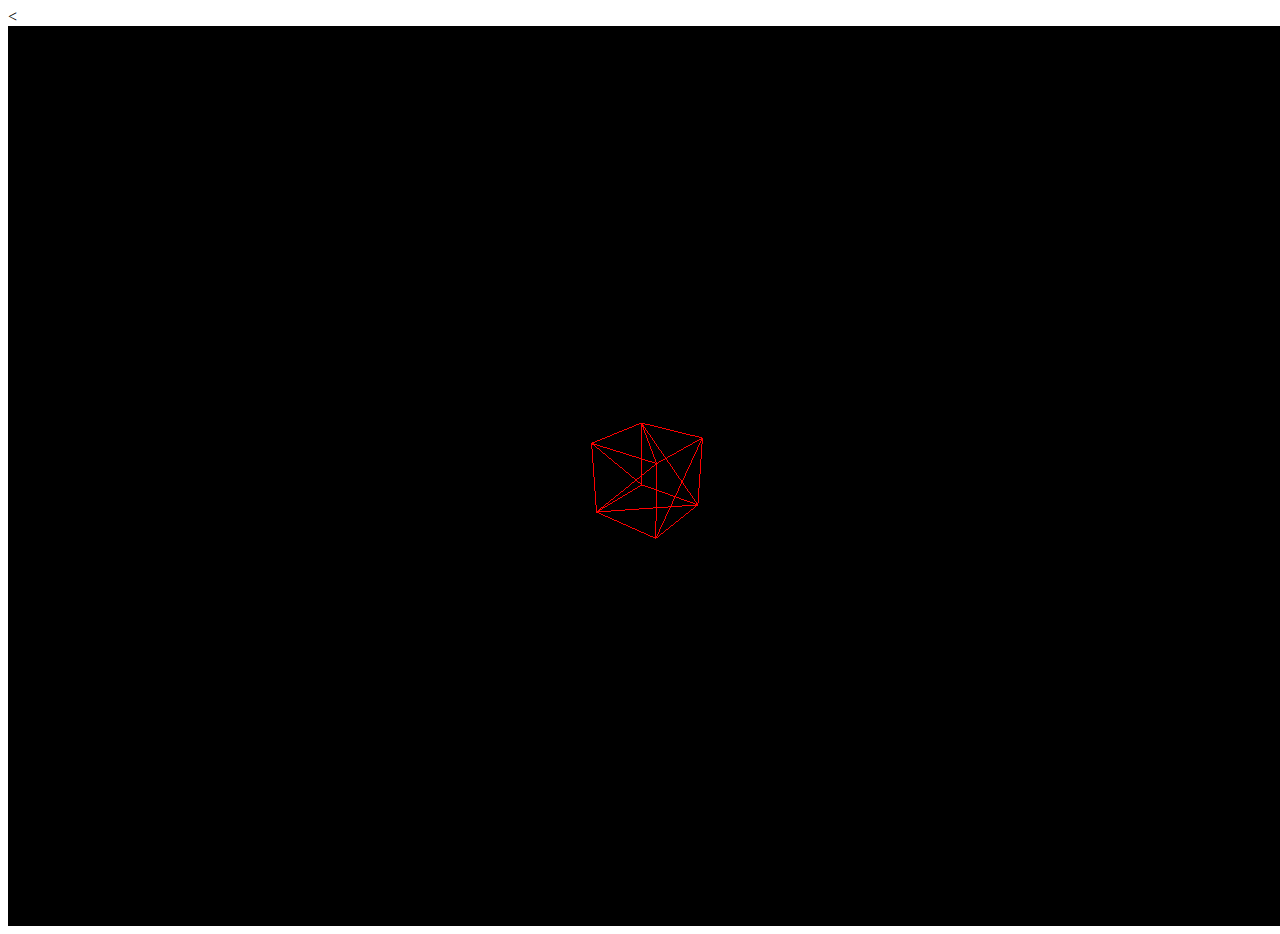
<file: test/3d.html>
<<!DOCTYPE html>
<html>
<head>
	<title>tet</title>
</head>
<body>

<script type="text/javascript" src="three.min.js"></script>
<script type="text/javascript">
	var camera, scene, renderer,
    geometry, material, mesh;

    init();
    animate();

    function init() 
    {
        scene = new THREE.Scene();

        camera = new THREE.PerspectiveCamera( 100, window.innerWidth / window.innerHeight, 1, 10000 );
        camera.position.z = 1000;

        geometry = new THREE.BoxGeometry( 200, 200, 200 );
        material = new THREE.MeshBasicMaterial( { color: 0xff0000, wireframe: true } );

        mesh = new THREE.Mesh( geometry, material );
        scene.add( mesh );

        renderer = new THREE.WebGLRenderer();
        renderer.setSize( window.innerWidth, window.innerHeight );

        document.body.appendChild( renderer.domElement );
    }

    function animate() 
    {
        requestAnimationFrame( animate );
        render();
    }

    function render()
    {
        mesh.rotation.x += 0.01;
        mesh.rotation.y += 0.02;

        renderer.render( scene, camera );
    }

</script>

</body>
</html>
</file>
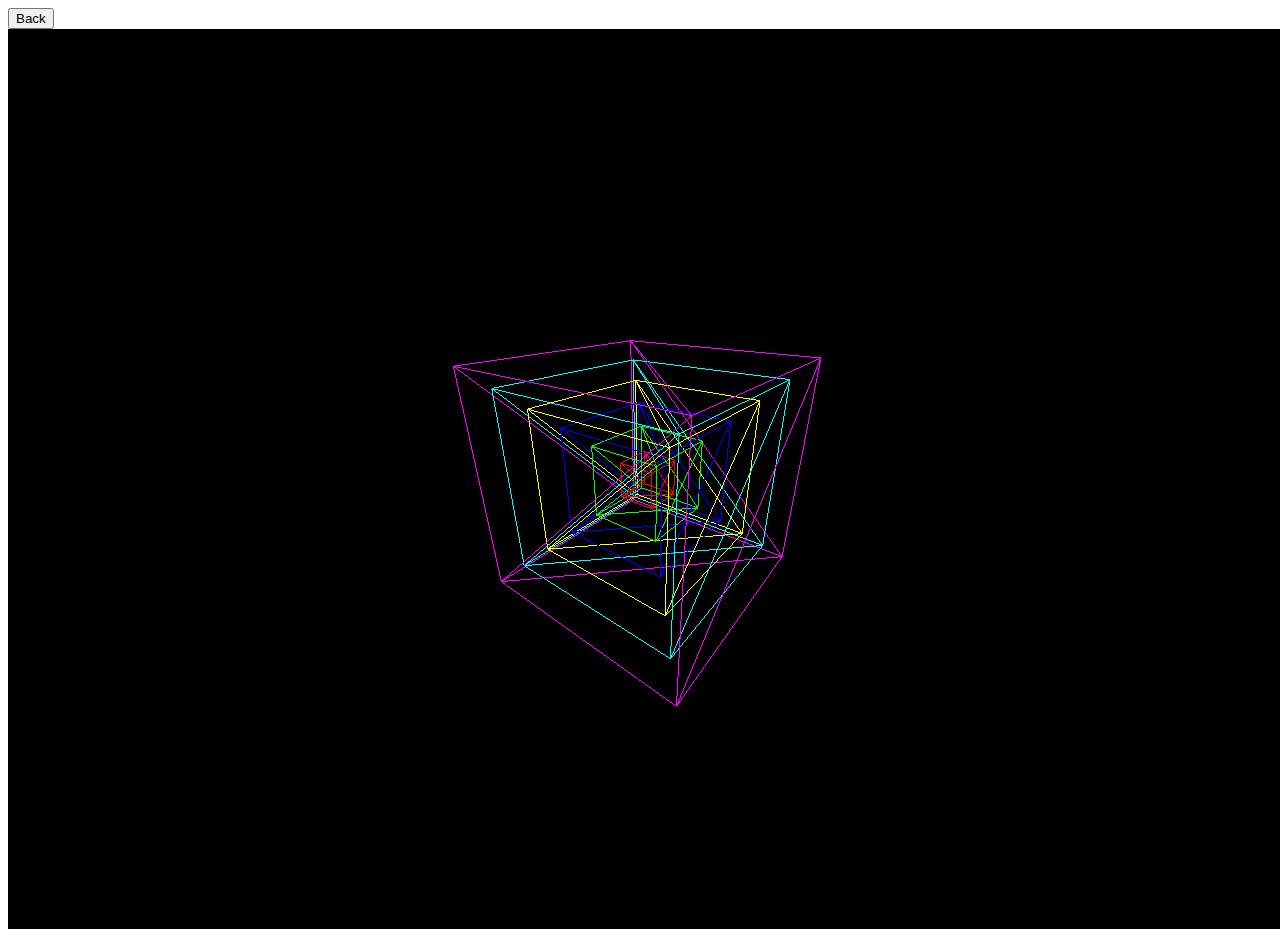
<file: Three.js/3Dcube.html>
<!DOCTYPE html>
<html>
<head>
	<title>3D WebGL</title>
</head>
<body>
<input type="button" onclick="location.href='../PhysicsSquare.html';" value="Back" />

<script type="text/javascript" src="three.min.js"></script>
<script type="text/javascript">
	var camera, scene, renderer,
    geometry, material, mesh,geometry1, material1, mesh1 ,geometry2, material2, mesh2,geometry3, material3, mesh3,geometry4, material4, mesh4,geometry5, material5, mesh5;

    init();
    animate();
    

    function init() 
    {
        scene = new THREE.Scene();

        camera = new THREE.PerspectiveCamera( 100, window.innerWidth / window.innerHeight, 1, 10000 );
        camera.position.z = 1000;

        geometry = new THREE.BoxGeometry( 200, 200, 200 );
        material = new THREE.MeshBasicMaterial( { color: 0x00ff00, wireframe: true } );

        geometry1 = new THREE.BoxGeometry( 100, 100, 100 );
        material1 = new THREE.MeshBasicMaterial( { color: 0xff0000, wireframe: true } );

        geometry2 = new THREE.BoxGeometry( 300, 300, 300 );
        material2 = new THREE.MeshBasicMaterial( { color: 0x0000ff, wireframe: true } );

        geometry3 = new THREE.BoxGeometry( 400, 400, 400 );
        material3 = new THREE.MeshBasicMaterial( { color: 0xffff00, wireframe: true } );

        geometry4 = new THREE.BoxGeometry( 500, 500, 500 );
        material4 = new THREE.MeshBasicMaterial( { color: 0x00ffff, wireframe: true } );

        geometry5 = new THREE.BoxGeometry( 600, 600, 600 );
        material5 = new THREE.MeshBasicMaterial( { color: 0xff00ff, wireframe: true } );


        mesh = new THREE.Mesh( geometry, material );
        mesh1 = new THREE.Mesh( geometry1, material1 );
        mesh2 = new THREE.Mesh( geometry2, material2 );
        mesh3 = new THREE.Mesh( geometry3, material3 );
        mesh4 = new THREE.Mesh( geometry4, material4 );
        mesh5 = new THREE.Mesh( geometry5, material5 );

        scene.add( mesh );
        scene.add( mesh1 );
        scene.add( mesh2 );
        scene.add( mesh3 );
        scene.add( mesh4 );
        scene.add( mesh5 );

        renderer = new THREE.WebGLRenderer();
        renderer.setSize( window.innerWidth, window.innerHeight );

        document.body.appendChild( renderer.domElement );
    }

    function animate() 
    {
        requestAnimationFrame( animate );
        render();
    }

    function render()
    {
        mesh.rotation.x += 0.01;
        mesh.rotation.y += 0.02;

        mesh1.rotation.x += 0.01;
        mesh1.rotation.y += 0.02;

        mesh2.rotation.x += 0.01;
        mesh2.rotation.y += 0.02;

        mesh3.rotation.x += 0.01;
        mesh3.rotation.y += 0.02;

        mesh4.rotation.x += 0.01;
        mesh4.rotation.y += 0.02;

        mesh5.rotation.x += 0.01;
        mesh5.rotation.y += 0.02;

        renderer.render( scene, camera );
    }

</script>

</body>
</html>
</file>
<file: stylesheets/style.css>
body {
	padding: 0;
  	margin: 0;
  	font-family: sans-serif;
  	font-size: 16px;
  	line-height: 1.5;
  	
}
.page-header{
	/*position: fixed;*/

	color: #E8FCCF;	
	text-align: center;
	background: linear-gradient(120deg,#51CB20,#134611);
	padding: 5rem;

}

.container{
	position: relative;
}

.mySlides{
	display: none;
}

.cursor{
	cursor: pointer;
}
.prev,
.next {
  cursor: pointer;
  position: absolute;
  top: 40%;
  width: auto;
  padding: 16px;
  margin-top: -50px;
  color: white;
  font-weight: bold;
  font-size: 20px;
  border-radius: 0 3px 3px 0;
  user-select: none;
  -webkit-user-select: none;
}

/* Position the "next button" to the right */
.next {
  right: 0;
  border-radius: 3px 0 0 3px;
}

/* On hover, add a black background color with a little bit see-through */
.prev:hover,
.next:hover {
  background-color: rgba(0, 0, 0, 0.8);
}

/* Number text (1/3 etc) */
.numbertext {
  color: #f2f2f2;
  font-size: 12px;
  padding: 20px 12px;
  position: absolute;
  top: 0;
}

/* Container for image text */
.caption-container {
  text-align: center;
  background-color: #222;
  padding: 2px 16px;
  color: white;
}

.row:after {
  content: "";
  display: table;
  clear: both;
}

/*five columns (100%/5) */
.column {
  float: left;
  width: 20%;
}

/* Add a transparency effect for thumnbail images */
.demo {
  opacity: 0.6;
}

.active,
.demo:hover {
  opacity: 1;
}

.logo{
	height: 9rem;
	width: auto;
}

.languageSelector{
	position: relative;
    display: inline-block;
    overflow: auto;
	/*position: absolute;
    display: inline-block;

	right: 3rem;
	top: 4rem;
	margin-top: -2rem;
	margin-bottom: 0rem;

	transition: color 2s;
*/
}
/*
.images{

	 /*background-color: #E9E8C7;
    height: auto;
    width: auto;
    float: left;
    padding-left: 60px;
    /*font-family: Arial, Helvetica, sans-serif;
    font-size: 12px;
    /*color: #333333;
    padding-top: 20px;
    padding-right: 20px;

}
.images + p
{
	 height: auto;
    width: 10px;
    float: left;
    padding-left: 60px;
    /*font-family: Arial, Helvetica, sans-serif;
    font-size: 12px;
    /*color: #333333;
    padding-top: 20px;
    padding-right: 20px;
}*/


.test{
/* height: auto;
    width: 10px;
*/
}

.languageDropdown{
	display: none;
    position: absolute;
    background-color: #f9f9f9;
    min-width: 160px;
    box-shadow: 0px 8px 16px 0px rgba(0,0,0,0.2);
    padding: 12px 16px;
     z-index: 1;
}

.languageSelector:hover .languageDropdown{

	display: block;
}



.username{
	/*font-family: ;*/
	font-size: 3rem;
	margin-top: 0;
	margin-bottom: 0.5rem;
}

.btn{


	text-decoration: none;
	display: inline-block;
	color: white;
	background-color: #3DA35D;
	border-radius: 6px;
	border-color: #E8FCCF;
	border-width: 1px;
	border-style: solid;
	padding: 0.5rem 1rem;
}
 .btn + .btn{
    margin-left: 1rem; 
}

.btn:hover{
	background-color: rgba(81,203,32,0.3);
	box-shadow: 0 5px 7px rgba(19,70,17,0.2), 0 12px 10px rgba(19,70,17,0.6);
}

.main{
	display: inline-block;
	/*margin-left: auto;
    margin-right: auto;*/
    width: 15em
	
	background-color: white;
	color: black;
	font-size: 20px;
	padding: 25vw;
	padding-top: 3rem;
	/*padding-left: 500px;
	padding-right: 500px;*/
	
}
.main h1, h2, h3, h4{
	color: green;
}

.main hr{
	margin-top: -1.5rem;
}
.main a{
	text-decoration: none;
}
.main p{
	margin-bottom: 1rem;
}
.main img{
	display: block;
	max-width: 100%;
	margin:auto;
	/*padding: 4vw;*/
	padding-top : 1rem;
	box-shadow:0 12px 10px rgba(19,70,17,0.6);

}
.main p+p{
	margin-top: 4rem;
}

.main iframe{
	display: block;
	max-width: 100%;
	margin:auto;
	/*padding: 4vw;*/
	/*padding-top : 2rem;*/
}

footer{
	color: red;
	display: block;

}
</file>
